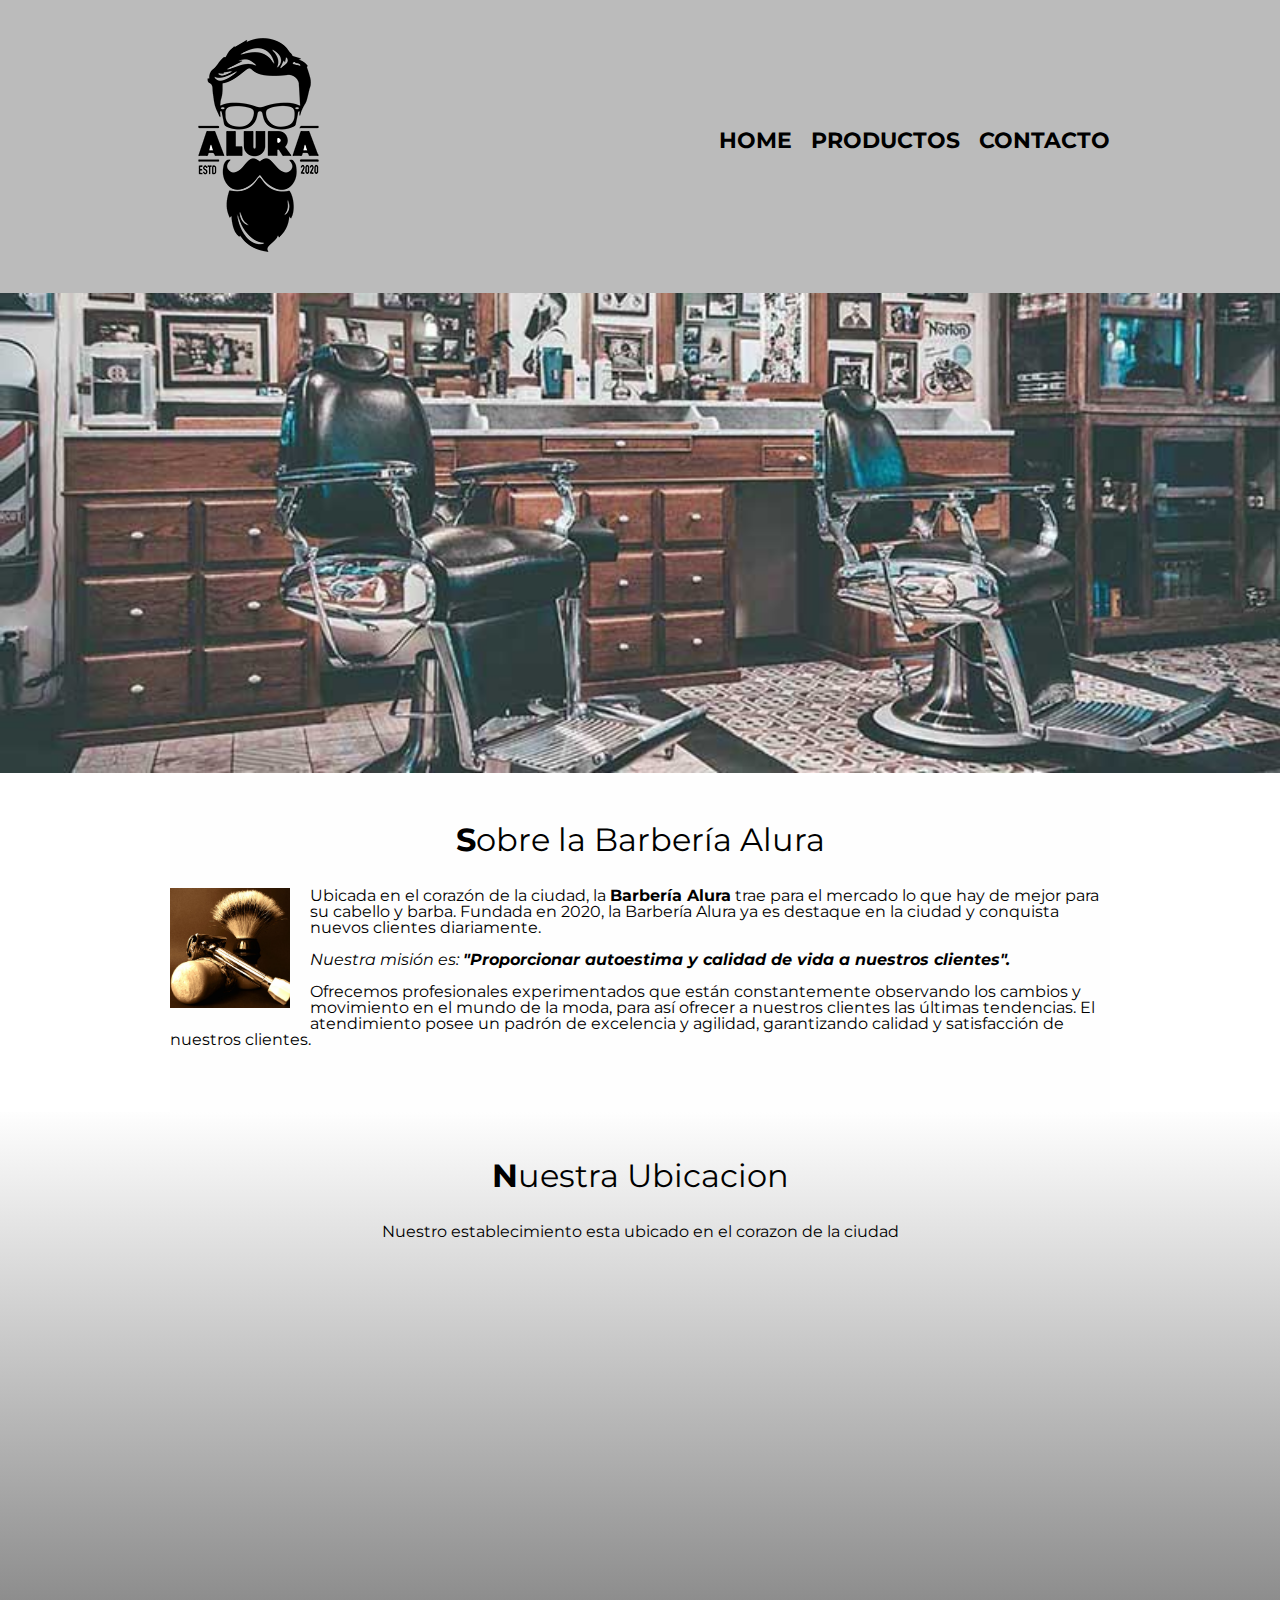
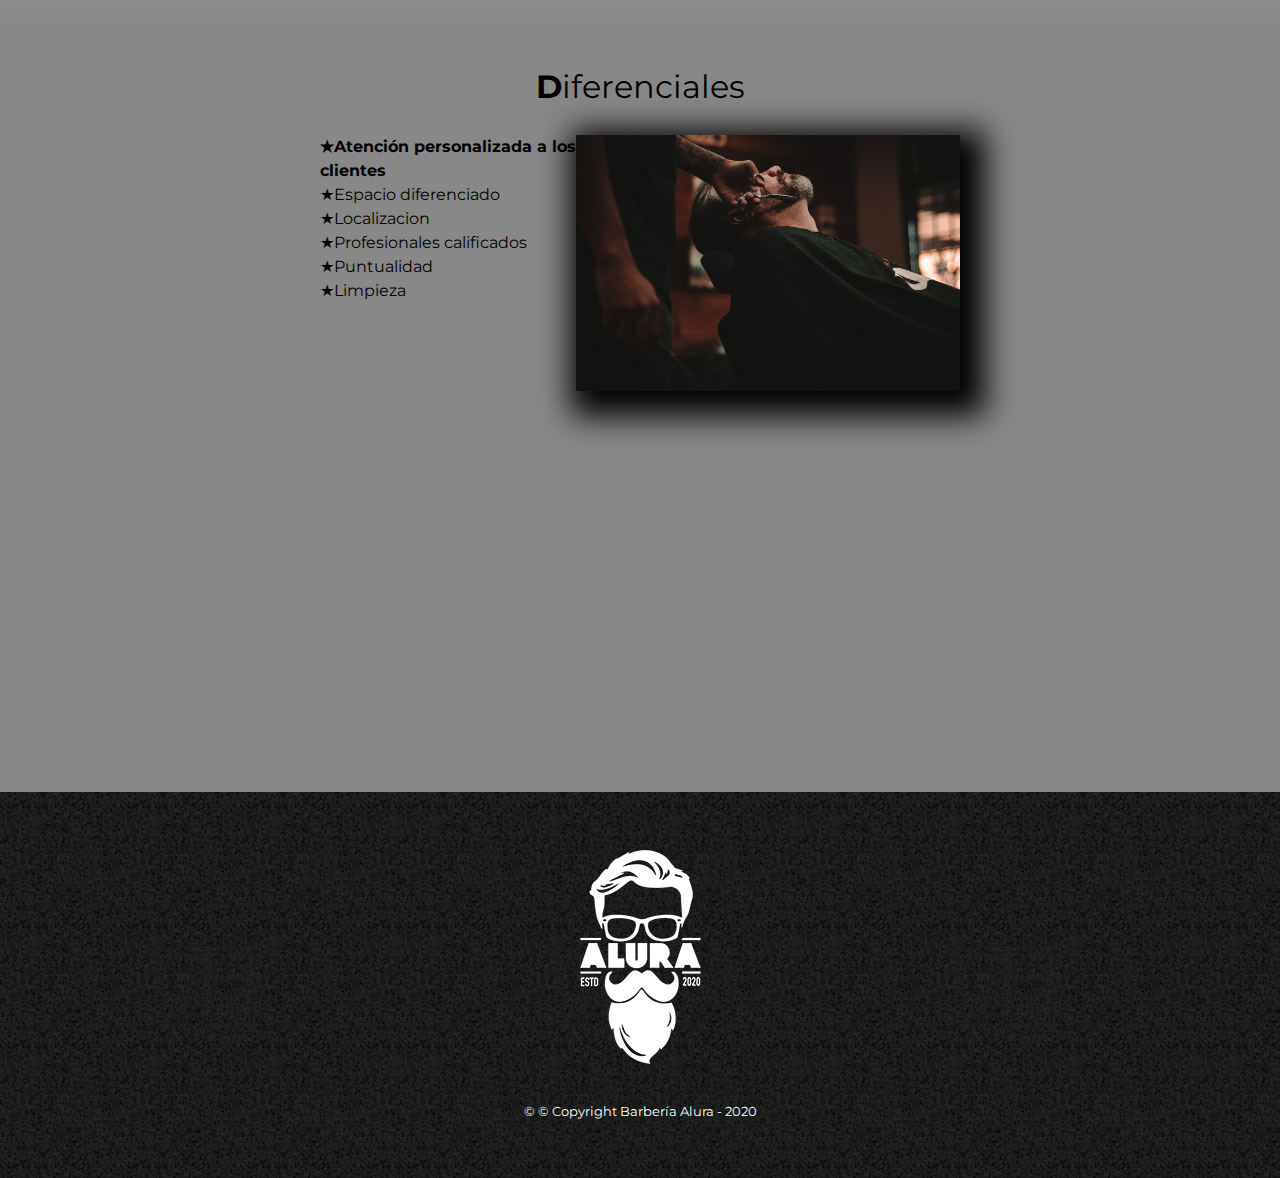
<file: index.html>
<!DOCTYPE html>
<html lang="es">
    <head>
        <meta charset="UTF-8">
        <meta name="viewport" content="width=device-width">
        <title>Barbería Alura</title>
        <link rel="stylesheet" href="reset.css">
        <link rel="stylesheet" href="style.css">
        <link href="https://fonts.googleapis.com/css2?family=Baloo+2&family=Fredoka+One&family=Montserrat:wght@300&display=swap" rel="stylesheet">
    </head>

    <body>
        <header>
            <div class="caja">
                <h1><img src="imagenes/logo.png"></h1>
                <nav>
                    <ul>
                        <li><a href="index.html">Home</a></li>
                        <li><a href="productos.html">Productos</a></li>
                        <li><a href="contacto.html">Contacto</a></li>
                    </ul>
                </nav>
            </div>
        </header>

        <img class="banner" src="banner/banner.jpg">

        <main>
            <section class="principal">
                <h2 class="titulo-principal">Sobre la Barbería Alura</h2>
                
                <img class="utensilios" src="imagenes/utensilios.jpg" alt="Utensilios de un barbero">

                <p>Ubicada en el corazón de la ciudad, la <strong>Barbería Alura</strong> trae para el mercado lo que hay de mejor para su cabello y barba. Fundada en 2020, la Barbería Alura ya es destaque en la ciudad y conquista nuevos clientes diariamente.</p> 
                
                <p id="mision"><em>Nuestra misión es: <strong>"Proporcionar autoestima y calidad de vida a nuestros clientes".</strong></em></p>
                
                <p>Ofrecemos profesionales experimentados que están constantemente observando los cambios y movimiento en el mundo de la moda, para así ofrecer a nuestros clientes las últimas tendencias. El atendimiento posee un padrón de excelencia y agilidad, garantizando calidad y satisfacción de nuestros clientes.</p>
            </section>

            <section class="mapa">
                <h3 class="titulo-principal">Nuestra Ubicacion</h3>
                <p>Nuestro establecimiento esta ubicado en el corazon de la ciudad</p>
                <div class="mapa-contenido">
                    <iframe src="https://www.google.com/maps/embed?pb=!1m18!1m12!1m3!1d3656.449977466475!2d-46.63452058443591!3d-23.58818986846999!2m3!1f0!2f0!3f0!3m2!1i1024!2i768!4f13.1!3m3!1m2!1s0x94ce5a2b2ed7f3a1%3A0xab35da2f5ca62674!2sCaelum%20-%20Education%20and%20Innovation!5e0!3m2!1ses!2spe!4v1672859937655!5m2!1ses!2spe" width="100%" height="300" style="border:0;" allowfullscreen="" loading="lazy" referrerpolicy="no-referrer-when-downgrade"></iframe>
                </div>

            </section>

            <section class="diferenciales">
                <h3 class="titulo-principal">Diferenciales</h3>
                <div class="contenido-diferenciales">
                    <ul class="lista-diferenciales">
                        <li class="items">Atención personalizada a los clientes</li>
                        <li class="items">Espacio diferenciado</li>
                        <li class="items">Localizacion</li>
                        <li class="items">Profesionales calificados</li>
                        <li class="items">Puntualidad</li>
                        <li class="items">Limpieza</li>
                    </ul><img src="diferenciales/diferenciales.jpg" class="imagen-diferenciales">
                </div>
                <div class="video">
                    <iframe width="100%" height="315" src="https://www.youtube.com/embed/wcVVXUV0YUY" title="YouTube video player" frameborder="0" allow="accelerometer; autoplay; clipboard-write; encrypted-media; gyroscope; picture-in-picture; web-share" allowfullscreen></iframe>
                </div>
            </section>

        </main>

        <footer>
            <img src="imagenes/logo-blanco.png">
            <p class="copyright">&copy  © Copyright Barbería Alura - 2020</p>
        </footer>
    </body>
</html>
</file>
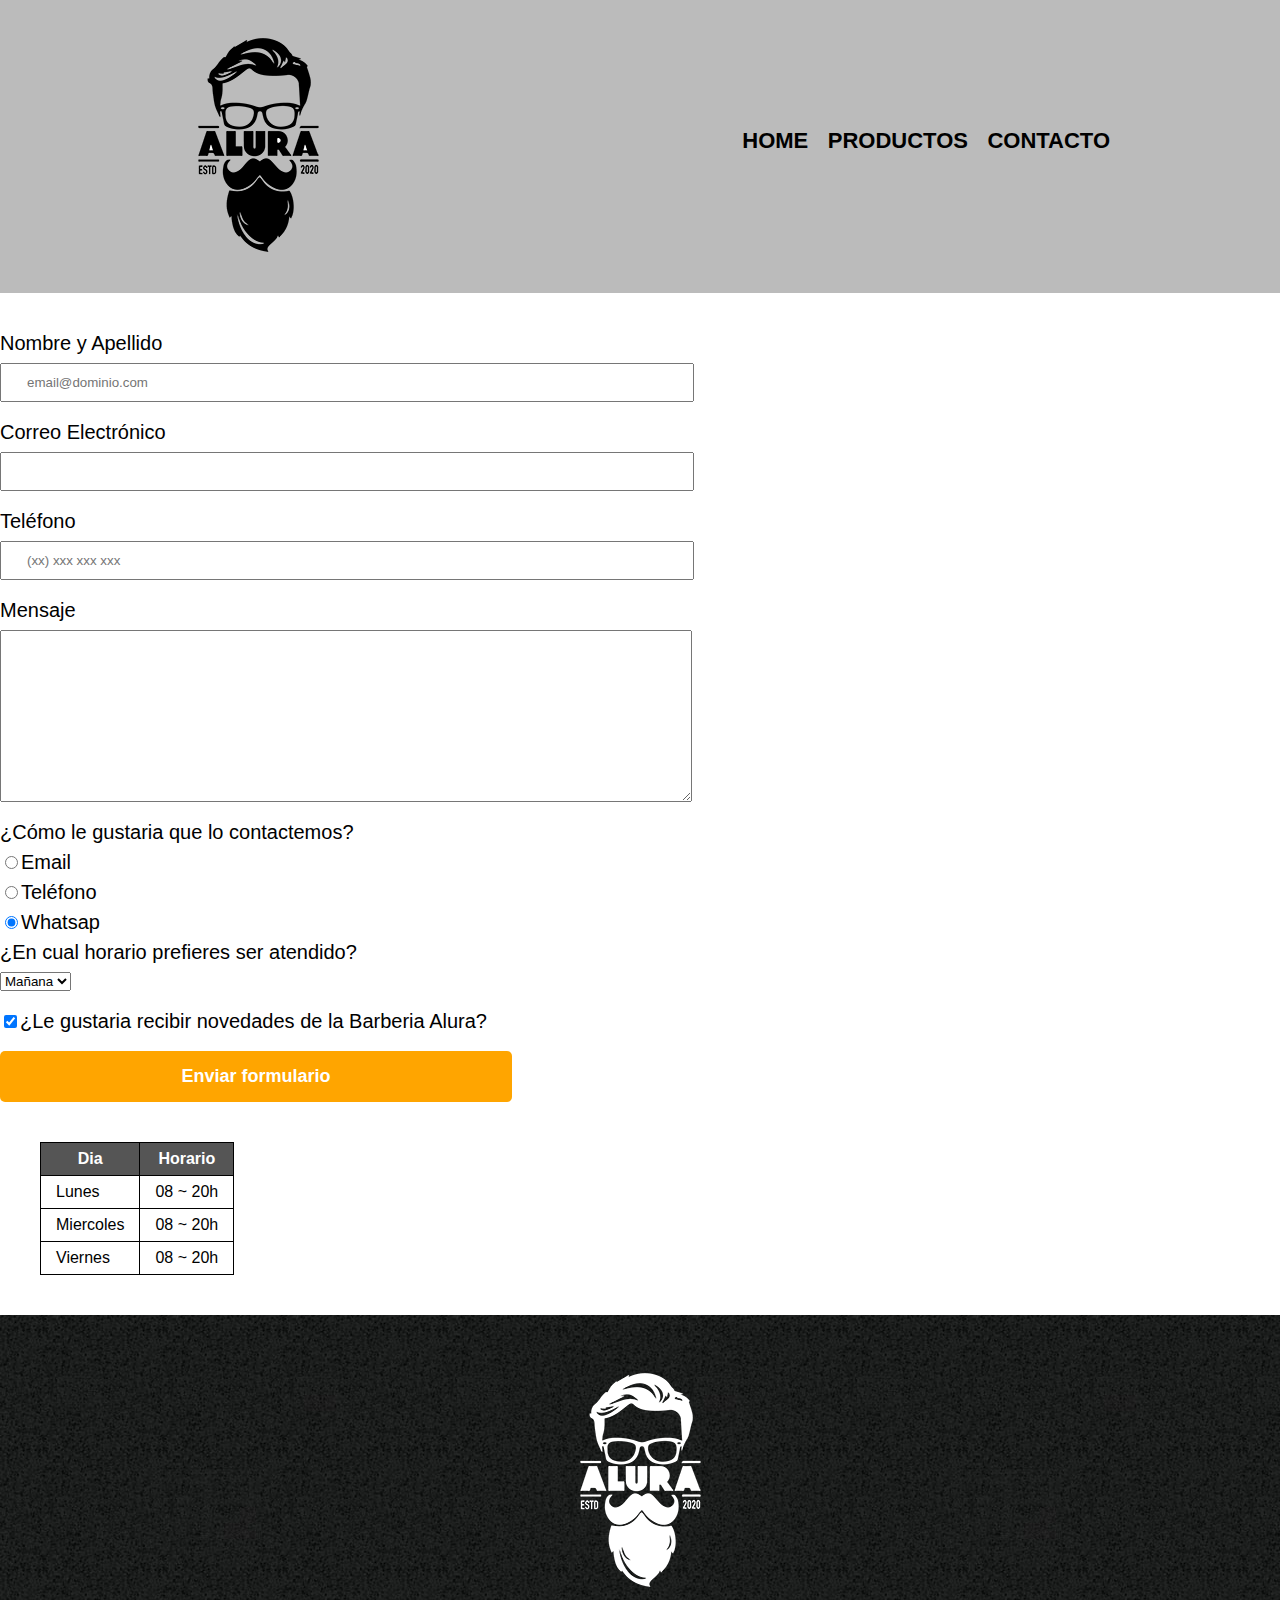
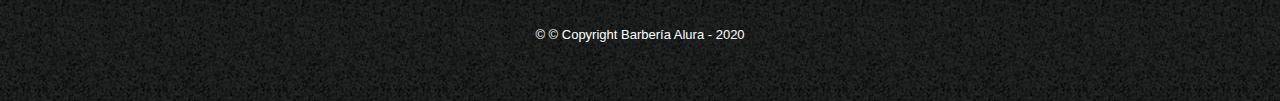
<file: contacto.html>
<!DOCTYPE html>
<html>
    <head>
        <meta charset="UTF-8">
        <title>Contacto - Barberia Alura</title>
        <link rel="stylesheet" href="reset.css">
        <link rel="stylesheet" href="style.css">
    </head>

    <body>
        <header>
            <div class="caja">
                <h1><img src="imagenes/logo.png" alt="Logo de la Barberia Alura"></h1>
                <nav>
                    <ul>
                        <li><a href="index.html">Home</a></li>
                        <li><a href="productos.html">Productos</a></li>
                        <li><a href="contacto.html">Contacto</a></li>
                    </ul>
                </nav>
            </div>

        </header>

        <main>
            <form>
                <label for="nombreapellido">Nombre y Apellido</label>
                <input type="text" id="nombreapellido" class="input-padron" required placeholder="email@dominio.com">

                <label for="correoelectronico">Correo Electrónico</label>
                <input type="email" id="correoelectronico" class="input-padron" required>

                <label for="telefono">Teléfono</label>
                <input type="tel" id="telefono" class="input-padron" required placeholder="(xx) xxx xxx xxx">

                <label for="mensaje">Mensaje</label>
                <textarea id="mensaje" cols="70" rows="10" class="input-padron" required></textarea>

                <fieldset>
                    <legend>¿Cómo le gustaria que lo contactemos?</legend>
                    <label for="radio-email"><input name="contacto" id="radio-email" type="radio" value="email">Email</label>
                    
    
                    <label for="radio-telefono"><input name="contacto" id="radio-telefono" type="radio" value="telefono">Teléfono</label>
                    
    
                    <label for="radio-whatsap"><input name="contacto" id="radio-whatsap" type="radio" value="whatsap" checked>Whatsap</label>
                </fieldset>
                
                <fieldset>
                    <legend>¿En cual horario prefieres ser atendido?</legend>
                    <select>
                        <option>Mañana</option>
                        <option>Tarde</option>
                        <option>Noche</option>
                    </select>
                </fieldset>
                
                <label class="checkbox"><input type="checkbox" checked>¿Le gustaria recibir novedades de la Barberia Alura?</label>
                
                <input type="submit" value="Enviar formulario" class="enviar">
            </form>

            <table>
                <thead>
                    <tr>
                        <th>Dia</th>
                        <th>Horario</th>
                    </tr>
                </thead>
                <tbody>
                    <tr>
                        <td>Lunes</td>
                        <td>08 ~ 20h</td>
                    </tr>
                    <tr>
                        <td>Miercoles</td>
                        <td>08 ~ 20h</td>
                    </tr>
                    <tr>
                        <td>Viernes</td>
                        <td>08 ~ 20h</td>
                    </tr>
                </tbody>
            </table>
        </main>

        <footer>
            <img src="imagenes/logo-blanco.png" alt="Logo de la Barberia Alura">
            <p class="copyright">&copy  © Copyright Barbería Alura - 2020</p>
        </footer>

    </body>
</html>
</file>
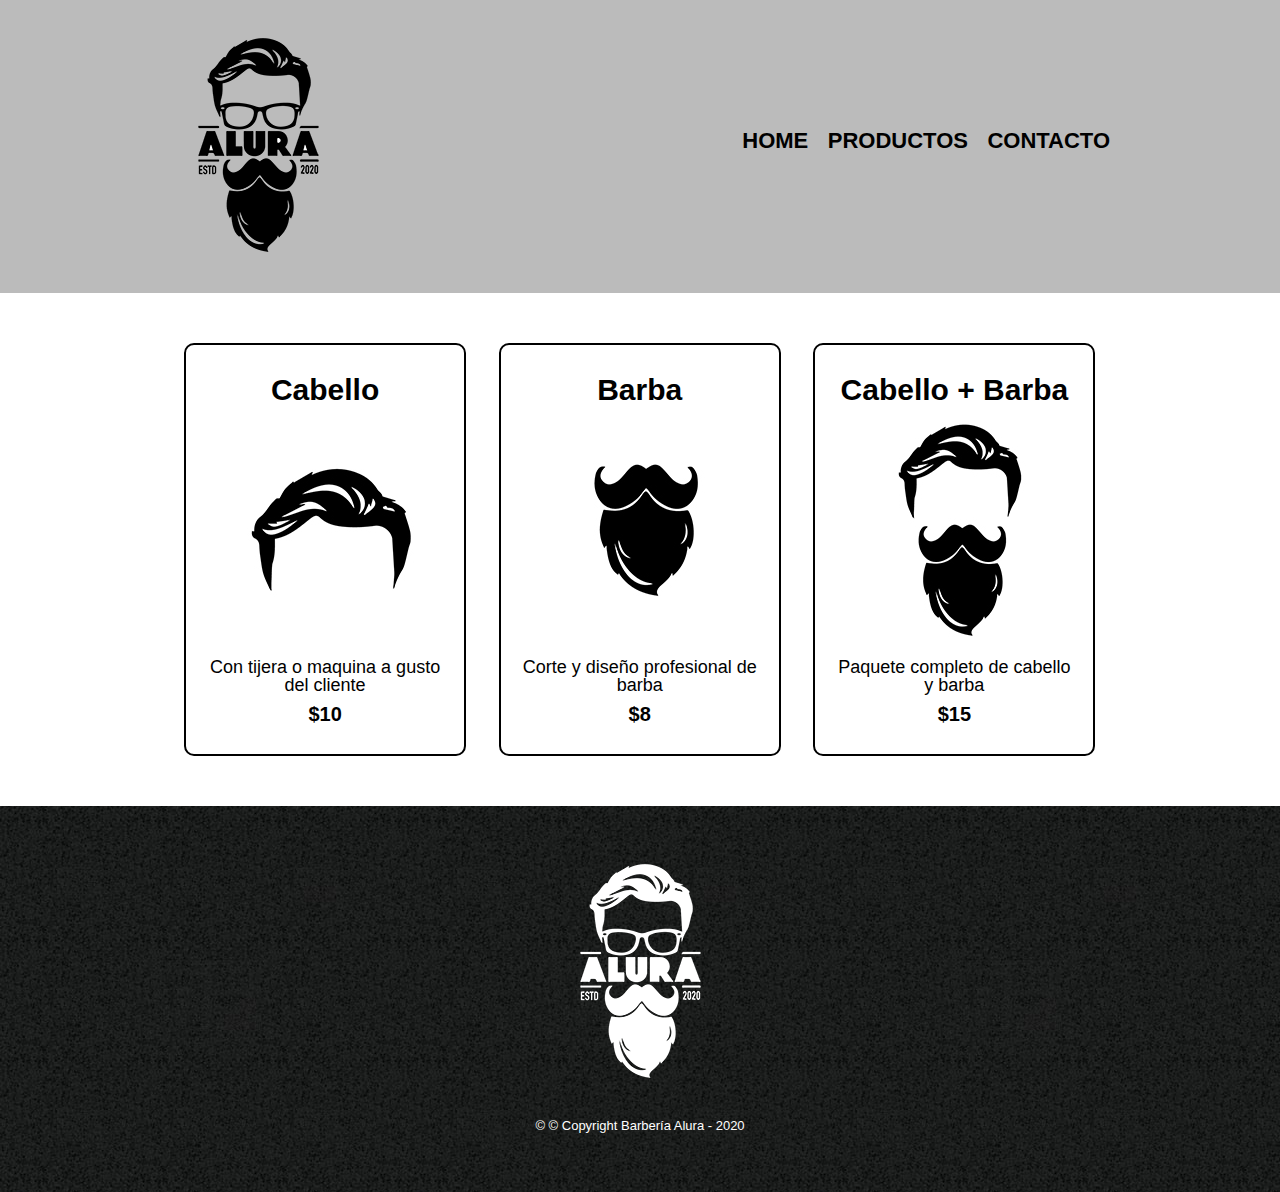
<file: productos.html>
<!DOCTYPE html>
<html>
    <head>
        <meta charset="UTF-8">
        <title>Productos - Barberia Alura</title>
        <link rel="stylesheet" href="reset.css">
        <link rel="stylesheet" href="style.css">
    </head>

    <body>
        <header>
            <div class="caja">
                <h1><img src="imagenes/logo.png"></h1>
                <nav>
                    <ul>
                        <li><a href="index.html">Home</a></li>
                        <li><a href="productos.html">Productos</a></li>
                        <li><a href="contacto.html">Contacto</a></li>
                    </ul>
                </nav>
            </div>

        </header>

        <main>
            <ul class="productos">
                <li>
                    <h2>Cabello</h2>
                    <img src="imagenes/cabello.jpg">
                    <p class="producto-descripcion">Con tijera o maquina a gusto del cliente</p>
                    <p class="producto-precio">$10</p>
                </li>
                <li>
                    <h2>Barba</h2>
                    <img src="imagenes/barba.jpg">
                    <p class="producto-descripcion">Corte y diseño profesional de barba</p>
                    <p class="producto-precio">$8</p>
                </li>
                <li>
                    <h2>Cabello + Barba</h2>
                    <img src="imagenes/cabello+barba.jpg">
                    <p class="producto-descripcion">Paquete completo de cabello y barba</p>
                    <p class="producto-precio">$15</p>
                </li>
            </ul>
        </main>

        <footer>
            <img src="imagenes/logo-blanco.png">
            <p class="copyright">&copy  © Copyright Barbería Alura - 2020</p>
        </footer>

    </body>
</html>
</file>
<file: style.css>
body{
    font-family: 'Montserrat', sans-serif;
}

header{
    background-color: #BBBBBB;
    padding: 20px 0;
}

.caja{
    width: 940px;
    position: relative;
    margin: 0 auto;
}

nav{
    position: absolute;
    top: 110px;
    right: 0;
}

nav li{
    display: inline;
    margin: 0 0 0 15px;
}

nav a{
    text-transform: uppercase;
    color: #000000;
    font-weight: bold;
    font-size: 22px;
    text-decoration: none;
}

nav a:hover{
    color: #c78c19;
    text-decoration: underline;

}

.productos{
    width: 940px;
    margin: 0 auto;
    padding: 50px;
}
.productos li{
    display: inline-block;
    text-align: center;
    width: 30%;
    vertical-align: top;
    margin: 0 1.5%;
    padding: 30px 20px;
    box-sizing: border-box;
    border: 2px solid #000000;
    border-radius: 10px;
}

.productos li:hover{
    border-color: #c78c19;
}

.productos li:active{
    border-color: #088c19
}

.productos li:hover h2{
    font-size: 33px;
}

.productos h2{
    font-size: 30px;
    font-weight: bold;
}

.producto-descripcion{
    font-size: 18px;
}

.producto-precio{
    font-size: 20px;
    font-weight: bold;
    margin-top: 10px;
}

footer{
    text-align: center;
    background: url(imagenes/bg.jpg);
    padding: 40px;
}

.copyright{
    color: #FFFFFF;
    font-size: 13px;
    margin: 20px;
}

form{
    margin: 40px 0 ;
}

form label, form legend{
    display: block;
    font-size: 20px;
    margin: 0 0 10px;
}

.input-padron{
    display: block;
    margin: 0 0 20px;
    padding: 10px 25px;
    width: 50%;
}

.checkbox{
    margin: 20px 0;
}

.enviar{
    width: 40%;
    padding: 15px 0;
    font-size: 18px;
    font-weight: bold;
    color: white;
    background: orange;
    border: none;
    border-radius: 5px;
    transition: 1s all;
    cursor: pointer;
}

.enviar:hover{
    background: darkorange;
    transform: scale(1.2);
}

table{
    margin: 40px 40px;
}

thead{
    background: #555555;
    color: white;
    font-weight: bold;
}

td, th{
    border: 1px solid #000000;
    padding: 8px 15px;
}

/*Aqui inicia el CSS para nuestra home*/

.banner{
    width: 100%;
}

main > p{
    background: red;
}

.principal{
    padding: 3em 0;
    background: #FEFEFE;
    width: 940px;
    margin: 0 auto;
}

.titulo-principal{
    text-align: center;
    font-size: 2em;
    margin: 0 0 1em;
    clear: left;
}

.titulo-principal:first-letter{
    font-weight: bold;
}

.principal p{
    margin: 0 0 1em;
}

.principal strong{
    font-weight: bold;
}

.principal em{
    font-style: italic;
}

.utensilios{
    width: 120px;
    float: left;
    margin: 0 20px 20px 0;
}

.mapa{
    padding: 3em 0;
    background: linear-gradient(#FEFEFE, #888888) 
}

.mapa p {
    margin: 0 0 2em;
    text-align: center;
}

.mapa-contenido{
    width: 940px;
    margin: 0 auto;
}

.diferenciales{
    padding: 3em 0;
    background: #888888;
}

.contenido-diferenciales{
    width: 640px;
    margin: 0 auto;
}

.lista-diferenciales{
    width: 40%;
    display: inline-block;
    vertical-align: top;
}

.items{
    line-height: 1.5;
}

.items::before{
    content: "★";
}

.items:first-child{
    font-weight: bold;
}

.imagen-diferenciales{
    width: 60%;
    transition: 400ms;
    box-shadow: 10px 10px 30px 15px #000000;
}

.imagen-diferenciales:hover{
    opacity: 0.3;
}

.video{
    width: 560px;
    margin: 1em auto;
}

@media screen and (max-width:480px){
    h1{
        text-align: center;
    }

    nav{
        position: static;
    }

    .caja, .principal, .mapa-contenido, .contenido-diferenciales, .video{
        width: auto;
    }

    .lista-diferenciales, .imagen-diferenciales{
        width: 100%;
    }
    
}
</file>
